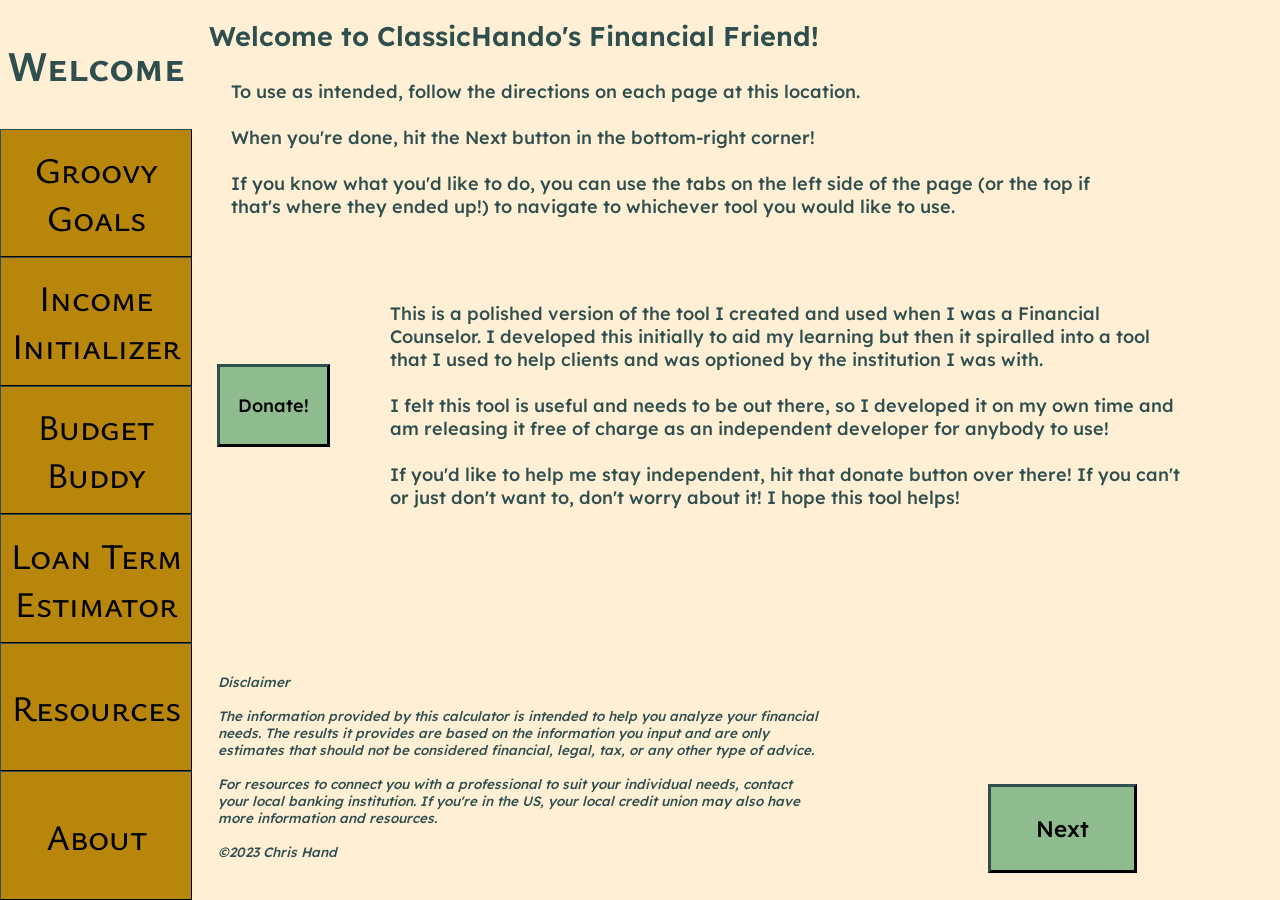
<file: index.html>
<!DOCTYPE html>
<html lang="en-US">
    <head>
        <meta charset="utf-8" />
        <meta name="Viewport"
              content="width=device-width" />
        
        <title>ClassicHando's Financial Friend</title>

        <link rel="stylesheet"
              href="styles/PageStyle.css" />
        <link rel="stylesheet"
              href="styles/MainTabs.css" />
        <link rel="stylesheet"
              href="styles/index.css" />
    </head>

    <body>
        <div class="MainTabs">
            <div class="TabContainer">
                <div id="Group1" class="MainTabGroup">
                    <div class="ButtonContainer">
                        <a><button class="MainButton Selected">Welcome</button></a>
                        <a href="goals.html"><button class="MainButton">Groovy<br>Goals</button></a>
                        <a href="income.html"><button class="MainButton">Income<br>Initializer</button></a>
                        <a href="budget.html"><button class="MainButton">Budget<br>Buddy</button></a>
                    </div>
                </div>

                <div id="Group2" class="MainTabGroup">
                    <div class="ButtonContainer"> 
                        <a href="loan.html"><button class="MainButton">Loan Term<br>Estimator</button></a>
                        <a href="resources.html"><button class="MainButton">Resources</button></a>
                        <a href="about.html"><button class="MainButton">About</button></a>
                    </div>
                </div>
            </div>
        </div>

        <div id="welcomeGroup" class="MainContent">
            <div id="welcomeHeader" class="header">
                <h1>Welcome to ClassicHando's Financial Friend!</h1>
            </div>

            <div id="welcomeInstructions" class="instruction">
                <p>
                    To use as intended, follow the directions on each page at this location. <br><br>
                    When you're done, hit the Next button in the bottom-right corner! <br><br>
                    If you know what you'd like to do, you can use the tabs on the left side of the page (or the top if that's where they ended up!) to navigate to whichever tool you would like to use.
                </p>
            </div>

            <div id="welcomeContent" class="content">
                <div id="welcomeDonate">
                    <a href="https://www.ko-fi.com/ClassicHando" target="_blank"><button class="donate">Donate!</button></a>
                </div>
                <div id="welcomeMain">
                    <p>
                        This is a polished version of the tool I created and used when I was a Financial Counselor. I developed this initially to aid my learning
                        but then it spiralled into a tool that I used to help clients and was optioned by the institution I was with.

                        <br><br>

                        I felt this tool is useful and needs to be out there, so I developed it on my own time and am 
                        releasing it free of charge as an independent developer for anybody to use!
                        
                        <br><br>

                        If you'd like to help me stay independent, hit that donate button over there! 
                        If you can't or just don't want to, don't worry about it! I hope this tool helps!
                    </p>
                </div>
            </div>

            <div id="welcomeFooter">
                <div id="welcomeDisclaimer">
                    <p class="disclaimer">
                        Disclaimer<br><br>

                        The information provided by this calculator is intended to help you analyze your financial needs. The results it provides are based on
                        the information you input and are only estimates that should not be considered financial, legal, tax, or any other type of advice.<br><br>

                        For resources to connect you with a professional to suit your individual needs, contact your local banking institution. If you're in the US, 
                        your local credit union may also have more information and resources. <br><br>

                        ©2023 Chris Hand
                    </p>
                </div>
                <div id="welcomeNext">
                    <a href="goals.html"><button class="next">Next</button></a>
                </div>
            </div>
        </div>
    </body>
</html>
</file>
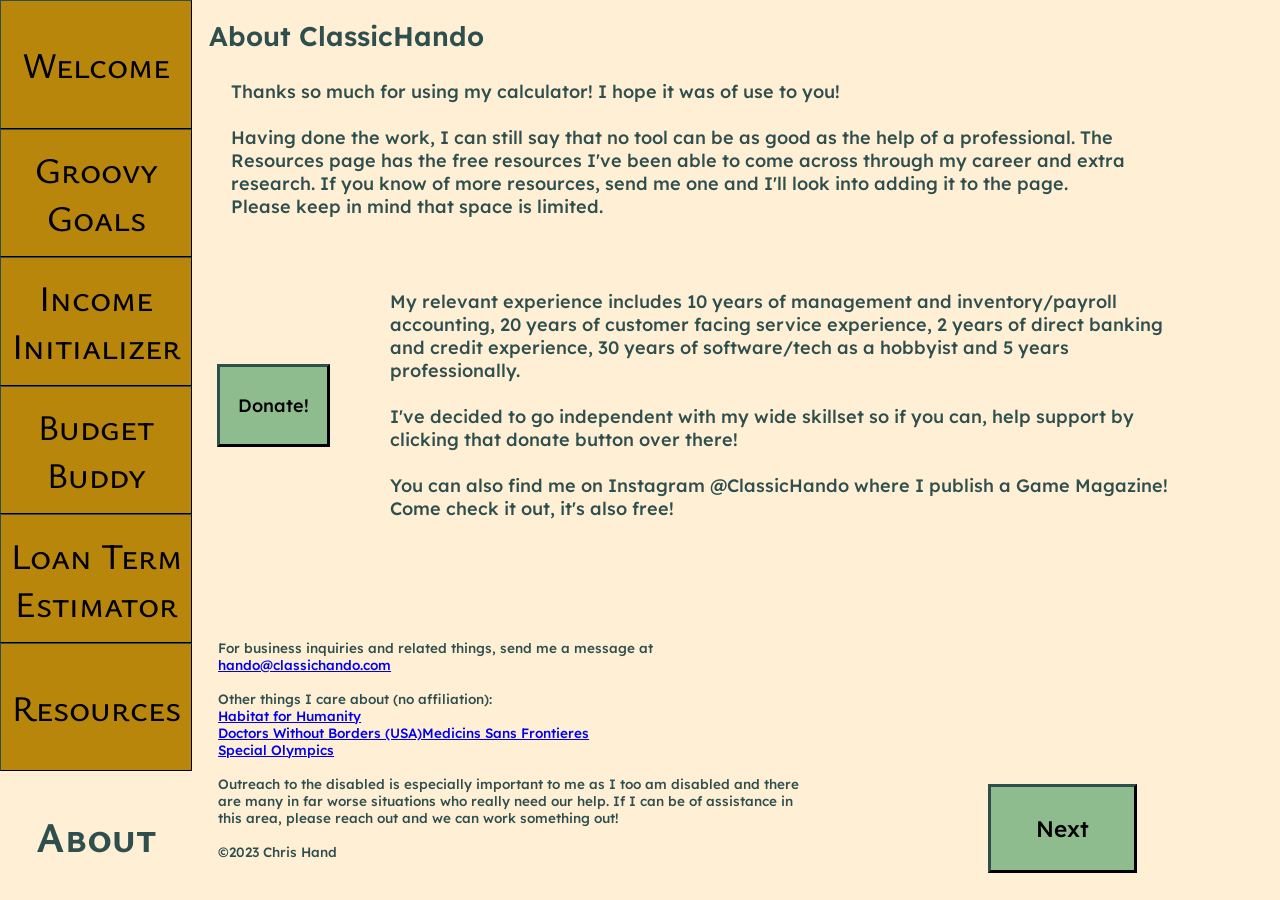
<file: about.html>
<!DOCTYPE html>
<html lang="en-US">
    <head>
        <meta charset="utf-8" />
        <meta name="Viewport"
              content="width=device-width" />
        
        <title>ClassicHando's Financial Friend</title>

        <link rel="stylesheet"
              href="styles/PageStyle.css" />
        <link rel="stylesheet"
              href="styles/MainTabsReverse.css" />
        <link rel="stylesheet"
              href="styles/index.css" />
    </head>

    <body>
        <div class="MainTabs">
            <div class="TabContainer">
                <div id="Group1" class="MainTabGroup">
                    <div class="ButtonContainer">
                        <a href="index.html"><button class="MainButton">Welcome</button></a>
                        <a href="goals.html"><button class="MainButton">Groovy<br>Goals</button></a>
                        <a href="income.html"><button class="MainButton">Income<br>Initializer</button></a>
                        <a href="budget.html"><button class="MainButton">Budget<br>Buddy</button></a>
                    </div>
                </div>

                <div id="Group2" class="MainTabGroup">
                    <div class="ButtonContainer">
                        <a href="loan.html"><button class="MainButton">Loan Term<br>Estimator</button></a>
                        <a href="resources.html"><button class="MainButton">Resources</button></a>
                        <a><button class="MainButton Selected">About</button></a>
                    </div>
                </div>
            </div>
        </div>

        <div id="welcomeGroup" class="MainContent">
            <div id="welcomeHeader" class="header">
                <h1>About ClassicHando</h1>
            </div>

            <div id="welcomeInstructions" class="instruction">
                <p>
                    Thanks so much for using my calculator! I hope it was of use to you!<br><br>
                    Having done the work, I can still say that no tool can be as good as 
                    the help of a professional. The Resources page has the free resources I've
                    been able to come across through my career and extra research. If you know of
                    more resources, send me one and I'll look into adding it to the page. Please
                    keep in mind that space is limited.
                </p>
            </div>

            <div id="welcomeContent" class="content">
                <div id="welcomeDonate">
                    <a href="https://www.ko-fi.com/ClassicHando" target="_blank"><button class="donate">Donate!</button></a>
                </div>
                <div id="welcomeMain">
                    <p>
                        My relevant experience includes 10 years of management and inventory/payroll accounting, 
                        20 years of customer facing service experience, 2 years of direct banking and credit experience, 30 years
                        of software/tech as a hobbyist and 5 years professionally.
                        
                        <br><br>

                        I've decided to go independent with my wide skillset so if you can, help support
                        by clicking that donate button over there!

                        <br><br>

                        You can also find me on Instagram @ClassicHando where I publish a Game Magazine! Come check it out, it's also free!

                        
                    </p>
                </div>
            </div>

            <div id="welcomeFooter">
                <div id="welcomeDisclaimer">
                    <p class="small">                 
                        <br>For business inquiries and related things, send me a message at <a href="mailto:hando@classichando.com">hando@classichando.com</a><br><br>
                        Other things I care about (no affiliation):
                        
                            <br><a href="https://www.habitat.org/" target="_blank">Habitat for Humanity</a>
                            <br><a href="https://www.doctorswithoutborders.org/" target="_blank">Doctors Without Borders (USA)</a><a href="https://www.msf.org/">Medicins Sans Frontieres</a>
                            <br><a href="https://www.specialolympics.org/" target="_blank">Special Olympics</a>

                        <br><br>Outreach to the disabled is especially important to me as I too am disabled and 
                        there are many in far worse situations who really need our help. If I can be of assistance
                        in this area, please reach out and we can work something out!<br><br>

                        ©2023 Chris Hand
                    </p>
                </div>
                <div id="welcomeNext">
                    <a href="index.html"><button class="next">Next</button></a>
                </div>
            </div>
        </div>
    </body>
</html>
</file>
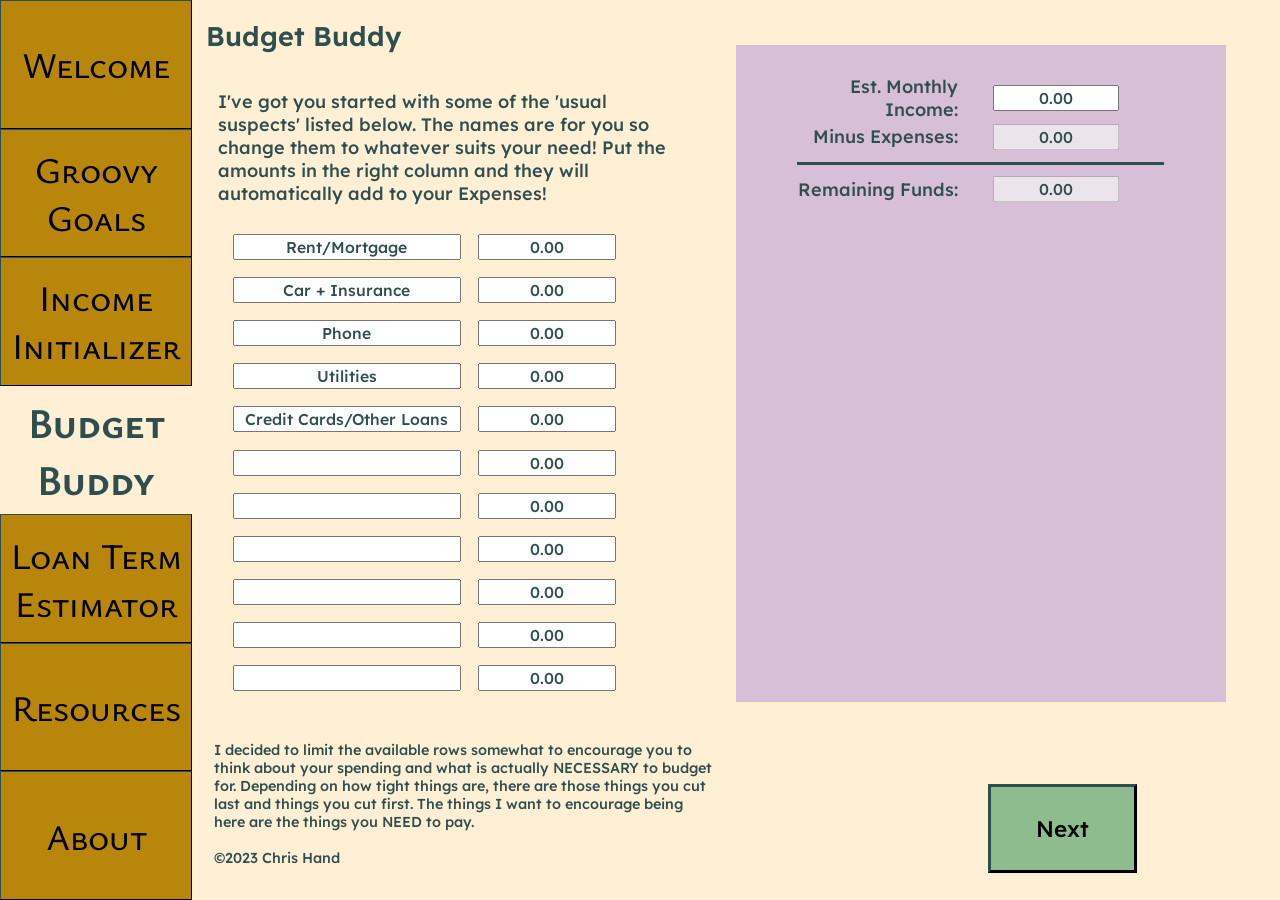
<file: budget.html>
<!DOCTYPE html>
<html lang="en-US">
    <head>
        <meta charset="utf-8" />
        <meta name="Viewport"
              content="width=device-width" />
        
        <title>ClassicHando's Financial Friend</title>

        <link rel="stylesheet"
              href="styles/PageStyle.css" />
        <link rel="stylesheet"
              href="styles/MainTabs.css" />
        <link rel="stylesheet"
              href="styles/budget.css" />

              <script src="scripts/budget.js"></script>
    </head>

    <body onLoad="calculate()">
        <div class="MainTabs">
            <div class="TabContainer">
                <div id="Group1" class="MainTabGroup">
                    <div class="ButtonContainer">
                        <a href="index.html"><button class="MainButton">Welcome</button></a>
                        <a href="goals.html"><button class="MainButton">Groovy<br>Goals</button></a>
                        <a href="income.html"><button class="MainButton">Income<br>Initializer</button></a>
                        <a><button class="MainButton Selected">Budget<br>Buddy</button></a>
                    </div>
                </div>

                <div id="Group2" class="MainTabGroup">
                    <div class="ButtonContainer">
                        <a href="loan.html"><button class="MainButton">Loan Term<br>Estimator</button></a>
                        <a href="resources.html"><button class="MainButton">Resources</button></a>
                        <a href="about.html"><button class="MainButton">About</button></a>
                    </div>
                </div>
            </div>
        </div>

        <div id="budgetGroup" class="MainContent">
            <div id="budgetInputs">
                <div id="budgetHeader" class="header">
                    <h1>Budget Buddy</h1>
                </div>
                <div id="budgetInstructions" class="instruction">
                    <p>
                        I've got you started with some of the 'usual suspects' listed below. The names are for you
                         so change them to whatever suits your need! Put the amounts in the right column and they 
                         will automatically add to your Expenses!
                    </p>
                </div>

                <div class="inputRow">
                    <div class="inputLabel">
                        <input class="name" onClick="this.setSelectionRange(0, this.value.length)" 
                                type="text" maxlength="30" value="Rent/Mortgage"/>
                    </div>
                    <div class="inputAmount">
                        <input class="amount" 
                                onClick="this.setSelectionRange(0, this.value.length)" 
                                onChange="calculate()"
                                type="text" 
                                maxlength="15" />
                    </div>
                </div>

                <div class="inputRow">
                    <div class="inputLabel">
                        <input class="name" onClick="this.setSelectionRange(0, this.value.length)" 
                                type="text" maxlength="30" value="Car + Insurance"/>
                    </div>
                    <div class="inputAmount">
                        <input class="amount" 
                        onClick="this.setSelectionRange(0, this.value.length)" 
                        onChange="calculate()"
                        type="text" 
                        maxlength="15" />
                    </div>
                </div>

                <div class="inputRow">
                    <div class="inputLabel">
                        <input class="name" onClick="this.setSelectionRange(0, this.value.length)" 
                                type="text" maxlength="30" value="Phone"/>
                    </div>
                    <div class="inputAmount">
                        <input class="amount" 
                        onClick="this.setSelectionRange(0, this.value.length)" 
                        onChange="calculate()"
                        type="text" 
                        maxlength="15" />
                    </div>
                </div>

                <div class="inputRow">
                    <div class="inputLabel">
                        <input class="name" onClick="this.setSelectionRange(0, this.value.length)" 
                                type="text" maxlength="30" value="Utilities"/>
                    </div>
                    <div class="inputAmount">
                        <input class="amount" 
                        onClick="this.setSelectionRange(0, this.value.length)" 
                        onChange="calculate()"
                        type="text" 
                        maxlength="15" />
                    </div>
                </div>

                <div class="inputRow">
                    <div class="inputLabel">
                        <input class="name" onClick="this.setSelectionRange(0, this.value.length)" 
                                type="text" maxlength="30" value="Credit Cards/Other Loans"/>
                    </div>
                    <div class="inputAmount">
                        <input class="amount" 
                        onClick="this.setSelectionRange(0, this.value.length)" 
                        onChange="calculate()"
                        type="text" 
                        maxlength="15" />
                    </div>
                </div>

                <div class="inputRow">
                    <div class="inputLabel">
                        <input class="name" onClick="this.setSelectionRange(0, this.value.length)" 
                                type="text" maxlength="30" value=""/>
                    </div>
                    <div class="inputAmount">
                        <input class="amount" 
                        onClick="this.setSelectionRange(0, this.value.length)" 
                        onChange="calculate()"
                        type="text" 
                        maxlength="15" />
                    </div>
                </div>

                <div class="inputRow">
                    <div class="inputLabel">
                        <input class="name" onClick="this.setSelectionRange(0, this.value.length)" 
                                type="text" maxlength="30" value=""/>
                    </div>
                    <div class="inputAmount">
                        <input class="amount" 
                        onClick="this.setSelectionRange(0, this.value.length)" 
                        onChange="calculate()"
                        type="text" 
                        maxlength="15" />
                    </div>
                </div>

                <div class="inputRow">
                    <div class="inputLabel">
                        <input class="name" onClick="this.setSelectionRange(0, this.value.length)" 
                                type="text" maxlength="30" value=""/>
                    </div>
                    <div class="inputAmount">
                        <input class="amount" 
                        onClick="this.setSelectionRange(0, this.value.length)" 
                        onChange="calculate()"
                        type="text" 
                        maxlength="15" />
                    </div>
                </div>

                <div class="inputRow">
                    <div class="inputLabel">
                        <input class="name" onClick="this.setSelectionRange(0, this.value.length)" 
                                type="text" maxlength="30" value=""/>
                    </div>
                    <div class="inputAmount">
                        <input class="amount" 
                        onClick="this.setSelectionRange(0, this.value.length)" 
                        onChange="calculate()"
                        type="text" 
                        maxlength="15" />
                    </div>
                </div>

                <div class="inputRow">
                    <div class="inputLabel">
                        <input class="name" onClick="this.setSelectionRange(0, this.value.length)" 
                                type="text" maxlength="30" value=""/>
                    </div>
                    <div class="inputAmount">
                        <input class="amount" 
                        onClick="this.setSelectionRange(0, this.value.length)" 
                        onChange="calculate()"
                        type="text" 
                        maxlength="15" />
                    </div>
                </div>

                <div class="inputRow">
                    <div class="inputLabel">
                        <input class="name" onClick="this.setSelectionRange(0, this.value.length)" 
                                type="text" maxlength="30" value=""/>
                    </div>
                    <div class="inputAmount">
                        <input class="amount" 
                        onClick="this.setSelectionRange(0, this.value.length)" 
                        onChange="calculate()"
                        type="text" 
                        maxlength="15" />
                    </div>
                </div>

                <div id="budgetFooter">
                    <p class="small">
                        I decided to limit the available rows somewhat to encourage you to think about
                        your spending and what is actually NECESSARY to budget for. Depending on how tight
                        things are, there are those things you cut last and things you 
                        cut first. The things I want to encourage being here are
                        the things you NEED to pay.<br><br>

                        ©2023 Chris Hand
                    </p>
                </div>
            </div>

            <div id="budgetResults">
                <div id="budgetPanelPadder"></div>
                <div id="budgetPanel">
                    <div class="padder"></div>

                    <div class="inputRow">
                        <div class="inputLabel">
                            <p>Est. Monthly Income:</p>
                        </div>
                        <div class="inputAmount">
                            <input id="income" class="result"
                            onClick="this.setSelectionRange(0, this.value.length)" 
                            onChange="calculate()"
                            type="text" 
                            maxlength="15" />
                        </div>
                    </div>

                    <div class="inputRow">
                        <div class="inputLabel">
                            <p>Minus Expenses:</p>
                        </div>
                        <div class="inputAmount">
                            <input id="expenses" class="result" 
                            onClick="this.setSelectionRange(0, this.value.length)" 
                            type="text" 
                            disabled />
                        </div>
                    </div>

                    <div class="line"></div>

                    <div class="inputRow">
                        <div class="inputLabel">
                            <p>Remaining Funds:</p>
                        </div>
                        <div class="inputAmount">
                            <input id="remainder" class="result" 
                            onClick="this.setSelectionRange(0, this.value.length)" 
                            type="text" 
                            disabled />
                        </div>
                    </div>

                    <div class="padder"></div>

                    <p class="visible">
                        Now that you've got your budget and income set up, if you have excess
                        funds, you can allocate those by percent down below however you would
                        like. If the total is greater than 100 when you hit calculate, no 
                        results will show!
                    </p>

                    <div class="padder"></div>

                    <div class="percentRow">
                        <div class="name">
                            <input type="text" class="visible"
                                    onClick="this.setSelectionRange(0, this.value.length)"
                                    value="Debt Paydown"
                                    />
                        </div>
                        <div class="percent">
                            <input type="text" class="perc visible"
                                    onClick="this.setSelectionRange(0, this.value.length)"
                                    value="30"
                                    />
                        </div>
                        <div class="result">
                            <input type="text" class="total visible"
                                    onClick="this.setSelectionRange(0, this.value.length)"
                                    disabled />
                        </div>
                    </div>

                    <div class="percentRow">
                        <div class="name">
                            <input type="text" class="visible"
                                    onClick="this.setSelectionRange(0, this.value.length)"
                                    value="Emergency"
                                    />
                        </div>
                        <div class="percent">
                            <input type="text" class="perc visible"
                                    onClick="this.setSelectionRange(0, this.value.length)"
                                    value="25"
                                    />
                        </div>
                        <div class="result">
                            <input type="text" class="total visible"
                                    onClick="this.setSelectionRange(0, this.value.length)"
                                    disabled />
                        </div>
                    </div>

                    <div class="percentRow">
                        <div class="name">
                            <input type="text" class="visible"
                                    onClick="this.setSelectionRange(0, this.value.length)"
                                    value="Savings"
                                    />
                        </div>
                        <div class="percent">
                            <input type="text" class="perc visible"
                                    onClick="this.setSelectionRange(0, this.value.length)"
                                    value="30"
                                    />
                        </div>
                        <div class="result">
                            <input type="text" class="total visible"
                                    onClick="this.setSelectionRange(0, this.value.length)"
                                    disabled />
                        </div>
                    </div>

                    <div class="percentRow">
                        <div class="name">
                            <input type="text" class="visible"
                                    onClick="this.setSelectionRange(0, this.value.length)"
                                    value="Fun"
                                    />
                        </div>
                        <div class="percent">
                            <input type="text" class="perc visible"
                                    onClick="this.setSelectionRange(0, this.value.length)"
                                    value="15"
                                    />
                        </div>
                        <div class="result">
                            <input type="text" class="total visible"
                                    onClick="this.setSelectionRange(0, this.value.length)"
                                    disabled />
                        </div>
                    </div>

                    <div class="padder"></div>

                    <div class="calcButtonDiv">
                        <button class="printButton visible"
                                onClick="calculateRemainder()">Calculate</button>
                    </div>

                </div>
                <div id="budgetNext">
                    <a href="loan.html"><button class="next">Next</button></a>
                </div>
            </div>
        </div>
    </body>
</html>
</file>
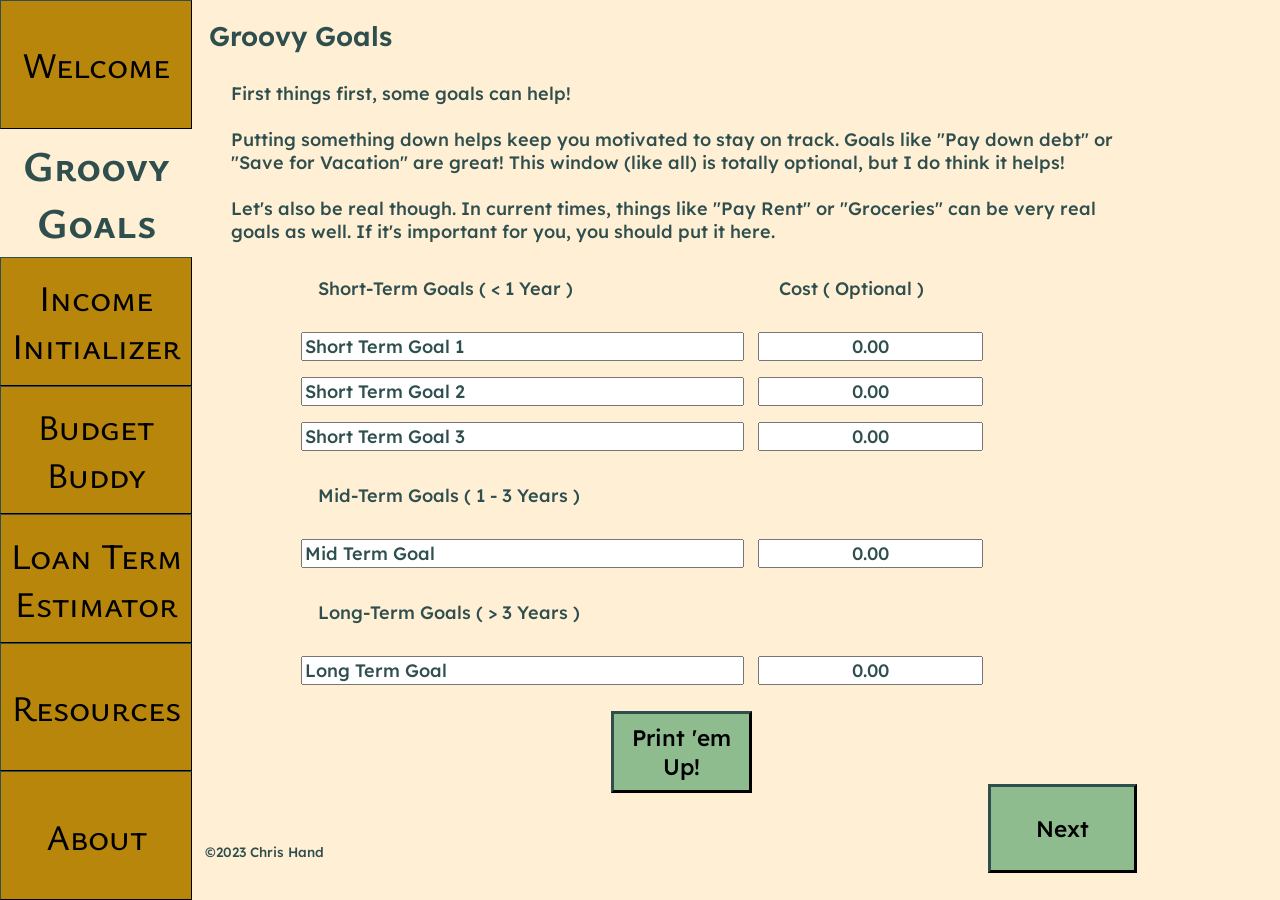
<file: goals.html>
<!DOCTYPE html>
<html lang="en-US">
    <head>
        <meta charset="utf-8" />
        <meta name="Viewport"
              content="width=device-width" />
        
        <title>ClassicHando's Financial Friend</title>

        <link rel="stylesheet"
              href="styles/PageStyle.css" />
        <link rel="stylesheet"
              href="styles/MainTabs.css" /> 
        <link rel="stylesheet"
              href="styles/goal.css" />
    </head>

    <body>
        <div class="MainTabs">
            <div class="TabContainer">
                <div id="Group1" class="MainTabGroup">
                    <div class="ButtonContainer">
                        <a href="index.html"><button class="MainButton">Welcome</button></a>
                        <a><button class="MainButton Selected">Groovy<br>Goals</button></a>
                        <a href="income.html"><button class="MainButton">Income<br>Initializer</button></a>
                        <a href="budget.html"><button class="MainButton">Budget<br>Buddy</button></a>
                    </div>
                </div>

                <div id="Group2" class="MainTabGroup">
                    <div class="ButtonContainer">
                        <a href="loan.html"><button class="MainButton">Loan Term<br>Estimator</button></a>
                        <a href="resources.html"><button class="MainButton">Resources</button></a>
                        <a href="about.html"><button class="MainButton">About</button></a>
                    </div>
                </div>
            </div>
        </div>

        <div id="goalGroup" class="MainContent print">
            <div id="goalHeader" class="header">
                <h1>Groovy Goals</h1>
            </div>

            <div id="goalInstructions" class="instruction">
                <p>
                    First things first, some goals can help!<br><br>

                    Putting something down helps keep you motivated to stay on track. Goals like "Pay down 
                    debt" or "Save for Vacation" are great! This window (like all) is totally optional, but I do think it helps!<br><br>

                    Let's also be real though. In current times, things like "Pay Rent" or "Groceries" can be very real goals as well. If it's important for you, you should put it here. 
                </p>
            </div>

            <div class="goalLabels">
                <div class="termLabel">
                    <p>Short-Term Goals ( < 1 Year )</p>
                </div>
                <div class="costLabel">
                    <p>Cost ( Optional )</p>
                </div>
            </div>

            <div class="goalTexts">
                <div class="goalNameText">
                    <div class="goalInputName">
                        <input onClick="this.setSelectionRange(0, this.value.length)" type="text" value="Short Term Goal 1" maxlength="35" />
                    </div>                    
                </div>
                <div class="goalCostText">
                    <div class="goalInputCost">
                        <input onClick="this.setSelectionRange(0, this.value.length)" type="text" value="0.00" maxlength="12" style="text-align: center;" />
                    </div>
                </div>
            </div>

            <div class="goalTexts">
                <div class="goalNameText">
                    <div class="goalInputName">
                        <input onClick="this.setSelectionRange(0, this.value.length)" type="text" value="Short Term Goal 2" maxlength="35" />
                    </div>                    
                </div>
                <div class="goalCostText">
                    <div class="goalInputCost">
                        <input onClick="this.setSelectionRange(0, this.value.length)" type="text" value="0.00" maxlength="12" style="text-align: center;" />
                    </div>
                </div>
            </div>

            <div class="goalTexts">
                <div class="goalNameText">
                    <div class="goalInputName">
                        <input onClick="this.setSelectionRange(0, this.value.length)" type="text" value="Short Term Goal 3" maxlength="35" />
                    </div>                    
                </div>
                <div class="goalCostText">
                    <div class="goalInputCost">
                        <input onClick="this.setSelectionRange(0, this.value.length)" type="text" value="0.00" maxlength="12" style="text-align: center;" />
                    </div>
                </div>
            </div>

            <div class="goalLabels">
                <div class="termLabel">
                    <p>Mid-Term Goals ( 1 - 3 Years )</p>
                </div>
            </div>

            <div class="goalTexts">
                <div class="goalNameText">
                    <div class="goalInputName">
                        <input onClick="this.setSelectionRange(0, this.value.length)" type="text" value="Mid Term Goal" maxlength="35" />
                    </div>                    
                </div>
                <div class="goalCostText">
                    <div class="goalInputCost">
                        <input onClick="this.setSelectionRange(0, this.value.length)" type="text" value="0.00" maxlength="12" style="text-align: center;" />
                    </div>
                </div>
            </div>

            <div class="goalLabels">
                <div class="termLabel">
                    <p>Long-Term Goals ( > 3 Years )</p>
                </div>
            </div>

            <div class="goalTexts">
                <div class="goalNameText">
                    <div class="goalInputName">
                        <input onClick="this.setSelectionRange(0, this.value.length)" type="text" value="Long Term Goal" maxlength="35" />
                    </div>                    
                </div>
                <div class="goalCostText">
                    <div class="goalInputCost">
                        <input onClick="this.setSelectionRange(0, this.value.length)" type="text" value="0.00" maxlength="12" style="text-align: center;" />
                    </div>
                </div>
            </div>

            <div class="goalFooter">
                <div class="goalDisclaimer">
                    <p class="small">
                        ©2023 Chris Hand
                    </p>
                </div>
                <div class="goalPrint">
                    <button onClick="window.print();" class="printButton">Print 'em<br>Up!</button>
                </div>
                <div class="goalNext">
                    <a href="income.html"><button class="next">Next</button></a>
                </div>
            </div>
        </div>
    </body>
</html>
</file>
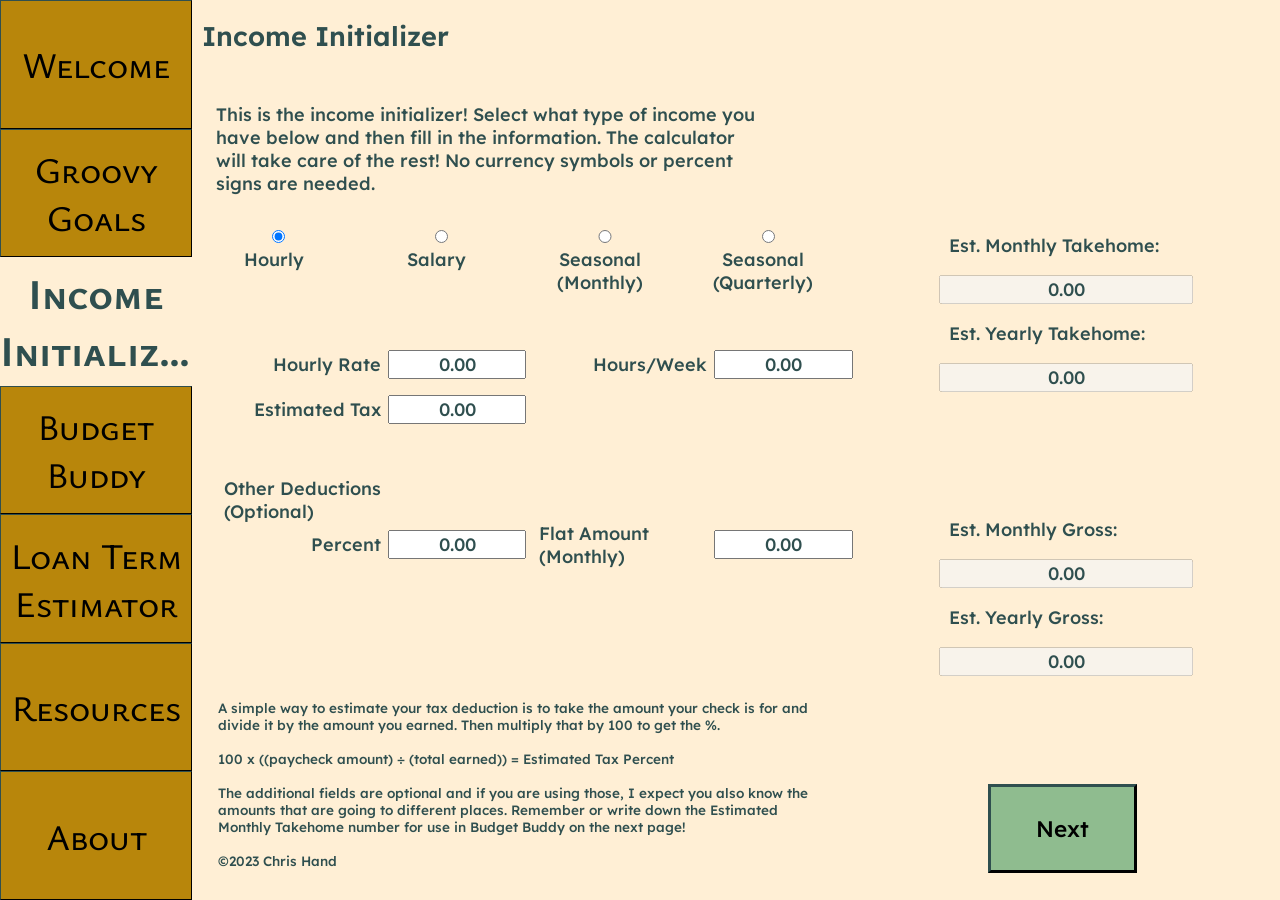
<file: income.html>
<!DOCTYPE html>
<html lang="en-US">
    <head>
        <meta charset="utf-8" />
        <meta name="Viewport"
              content="width=device-width" />
        
        <title>ClassicHando's Financial Friend</title>

        <link rel="stylesheet"
              href="styles/PageStyle.css" />
        <link rel="stylesheet"
              href="styles/MainTabs.css" />
        <link rel="stylesheet"
              href="styles/income.css" />

              <script src="scripts/income.js"></script>
    </head>

    <body onLoad="initializer()">
        <div class="MainTabs">
            <div class="TabContainer">
                <div id="Group1" class="MainTabGroup">
                    <div class="ButtonContainer">
                        <a href="index.html"><button class="MainButton">Welcome</button></a>
                        <a href="goals.html"><button class="MainButton">Groovy<br>Goals</button></a>
                        <a><button class="MainButton Selected">Income<br>Initializer</button></a>
                        <a href="budget.html"><button class="MainButton">Budget<br>Buddy</button></a>
                    </div>
                </div>

                <div id="Group2" class="MainTabGroup">
                    <div class="ButtonContainer">
                        <a href="loan.html"><button class="MainButton">Loan Term<br>Estimator</button></a>
                        <a href="resources.html"><button class="MainButton">Resources</button></a>
                        <a href="about.html"><button class="MainButton">About</button></a>
                    </div>
                </div>
            </div>
        </div>

        <div id="incomeGroup" class="MainContent">
            <div id="incomeMain">
                <div id="incomeHeader" class="header">
                    <h1>Income Initializer</h1>
                </div>

                <div id="incomeInstructions" class="instruction">
                    <p>
                        This is the income initializer! Select what type of income you have below and then
                        fill in the information. The calculator will take care of the rest! No currency 
                        symbols or percent signs are needed.
                    </p>
                </div>        

                
                <div id="incomeRadios">
                    <div><label><input type="radio" onChange="checkBoxChanged()" id="hourlyRadio" name="incomeRadioButtons" checked>Hourly</label></div>
                    <div><label><input type="radio" onChange="checkBoxChanged()" id="salaryRadio" name="incomeRadioButtons">Salary</label></div>
                    <div><label><input type="radio" onChange="checkBoxChanged()" id="monthlyRadio" name="incomeRadioButtons">Seasonal (Monthly)</label></div>
                    <div><label><input type="radio" onChange="checkBoxChanged()" id="quarterlyRadio" name="incomeRadioButtons">Seasonal (Quarterly)</label></div>
                </div>

                <div class="horizontalPad"></div>

                <div class="incomeInputRow">
                        
                    <div class="incomeText">
                        <p id="january" class="hourly salary quarterly all">January</p>
                    </div>
                    <div class="incomeInput">
                        <input id="januaryInput" onClick="this.setSelectionRange(0, this.value.length)" onChange="updater()" class="hourly salary quarterly all" type="text" maxlength="15">
                    </div>

                    <div class="incomeText">
                        <p id="july" class="hourly quarterly all">July</p>
                    </div>
                    <div class="incomeInput">
                        <input id="julyInput" onClick="this.setSelectionRange(0, this.value.length)" onChange="updater()" class="hourly quarterly all julyInput" type="text" maxlength="15">                        
                    </div>
                </div>

                <div class="incomeInputRow">
                        
                    <div class="incomeText">
                        <p id="february" class="hourly salary quarterly all">February</p>
                    </div>
                    <div class="incomeInput">
                        <input id="februaryInput" onClick="this.setSelectionRange(0, this.value.length)" onChange="updater()" class="hourly salary quarterly all" type="text" maxlength="15">
                    </div>

                    <div class="incomeText">
                        <p id="august" class="quarterly all">August</p>
                    </div>
                    <div class="incomeInput">
                        <input id="augustInput" onClick="this.setSelectionRange(0, this.value.length)" onChange="updater()" class="quarterly all" type="text" maxlength="15">                        
                    </div>
                </div>

                <div class="incomeInputRow">
                        
                    <div class="incomeText">
                        <p id="march" class="all">March</p>
                    </div>
                    <div class="incomeInput">
                        <input id="marchInput" onClick="this.setSelectionRange(0, this.value.length)" onChange="updater()" class="all" type="text" maxlength="15">
                    </div>

                    <div class="incomeText">
                        <p id="september" class="all">September</p>
                    </div>
                    <div class="incomeInput">
                        <input id="septemberInput" onClick="this.setSelectionRange(0, this.value.length)" onChange="updater()" class="all" type="text" maxlength="15">                        
                    </div>
                </div>

                <div class="incomeInputRow">
                        
                    <div class="incomeText">
                        <p id="april" class="hourly salary all">April</p>
                    </div>
                    <div class="incomeInput">
                        <input id="aprilInput" onClick="this.setSelectionRange(0, this.value.length)" onChange="updater()" class="all" type="text" maxlength="15">
                    </div>

                    <div class="incomeText">
                        <p id="october" class="all">October</p>
                    </div>
                    <div class="incomeInput">
                        <input id="octoberInput" onClick="this.setSelectionRange(0, this.value.length)" onChange="updater()" class="all" type="text" maxlength="15">                        
                    </div>
                </div>

                <div class="incomeInputRow">
                        
                    <div class="incomeText">
                        <p id="may" class="hourly salary all">May</p>
                    </div>
                    <div class="incomeInput">
                        <input id="mayInput" onClick="this.setSelectionRange(0, this.value.length)" onChange="updater()" class="hourly salary all" type="text" maxlength="15">
                    </div>

                    <div class="incomeText">
                        <p id="november" class="salary hourly all">November</p>
                    </div>
                    <div class="incomeInput">
                        <input id="novemberInput" onClick="this.setSelectionRange(0, this.value.length)" onChange="updater()" class="hourly salary all" type="text" maxlength="15">                        
                    </div>
                </div>

                <div class="incomeInputRow">
                        
                    <div class="incomeText">
                        <p id="june" class="all">June</p>
                    </div>
                    <div class="incomeInput">
                        <input id="juneInput" onClick="this.setSelectionRange(0, this.value.length)" onChange="updater()" class="all" type="text" maxlength="15">
                    </div>

                    <div class="incomeText">
                        <p id="december" class="all">December</p>
                    </div>
                    <div class="incomeInput">
                        <input id="decemberInput" onClick="this.setSelectionRange(0, this.value.length)" onChange="updater()" class="all" type="text" maxlength="15">                        
                    </div>
                </div>

                <div id="incomeFooter">
                    <p class="small"> 
                        A simple way to estimate your tax deduction is to take the amount your check is 
                        for and divide it by the amount you earned. Then multiply that by 100 to get the %.<br><br>
                        100 x ((paycheck amount) ÷ (total earned)) = Estimated Tax Percent<br><br>
                        The additional fields are optional and if you are using those, I expect you also 
                        know the amounts that are going to different places. Remember or write down the 
                        Estimated Monthly Takehome number for use in Budget Buddy on the next page!<br><br>
                        ©2023 Chris Hand
                    </p>
                </div>
            </div>


            <div id="incomeResults">
                <div id="incomeTexts">
                    <div class="padderLarge"></div>

                    <div class="incomeResults">
                        <p class="resultLabel">Est. Monthly Takehome:</p>
                        <input id="monthlyTake" class="resultText" disabled />
                    </div>
                    <div class="incomeResults">
                        <p class="resultLabel">Est. Yearly Takehome:</p>
                        <input id="yearlyTake" class="resultText" disabled />
                    </div>

                    <div class="padderSmall"></div>

                    <div class="incomeResults">
                        <p class="resultLabel gross">Est. Monthly Gross:</p>
                        <input id="monthlyGross" class="resultText gross" disabled />
                    </div>
                    <div class="incomeResults">
                        <p class="resultLabel gross">Est. Yearly Gross:</p>
                        <input id="yearlyGross" class="resultText gross" disabled />
                    </div>
                </div>
                <div id="incomeNext">
                    <a href="budget.html"><button class="next">Next</button></a>
                </div>
            </div>
        </div>
    </body>
</html>
</file>
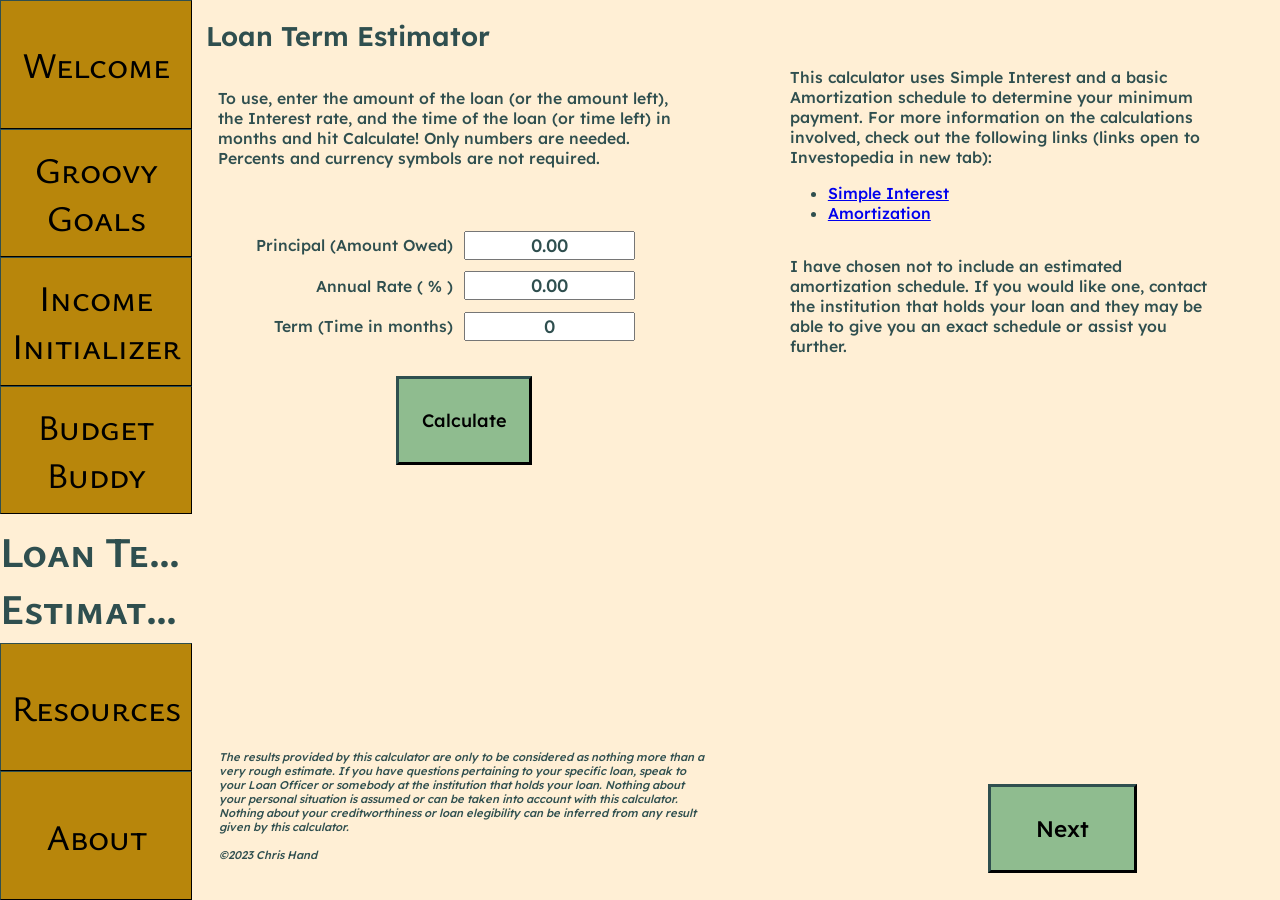
<file: loan.html>
<!DOCTYPE html>
<html lang="en-US">
    <head>
        <meta charset="utf-8" />
        <meta name="Viewport"
              content="width=device-width" />
        
        <title>ClassicHando's Financial Friend</title>

        <link rel="stylesheet"
              href="styles/PageStyle.css" />
        <link rel="stylesheet"
              href="styles/MainTabsReverse.css" />
        <link rel="stylesheet"
              href="styles/loan.css" />

        <script src="scripts/loan.js"></script>
    </head>

    <body onLoad="inputZero()">
        <div class="MainTabs">
            <div class="TabContainer">
                <div id="Group1" class="MainTabGroup">
                    <div class="ButtonContainer">
                        <a href="index.html"><button class="MainButton">Welcome</button></a>
                        <a href="goals.html"><button class="MainButton">Groovy<br>Goals</button></a>
                        <a href="income.html"><button class="MainButton">Income<br>Initializer</button></a>
                        <a href="budget.html"><button class="MainButton">Budget<br>Buddy</button></a>
                    </div>
                </div>

                <div id="Group2" class="MainTabGroup">
                    <div class="ButtonContainer">
                        <a><button class="MainButton Selected">Loan Term<br>Estimator</button></a>
                        <a href="resources.html"><button class="MainButton">Resources</button></a>
                        <a href="about.html"><button class="MainButton">About</button></a>
                    </div>
                </div>
            </div>
        </div>

        <div id="loanGroup" class="MainContent">
            <div id="loanInputs">      
                <div id="loanHeader" class="header">
                    <h1>Loan Term Estimator</h1>
                </div>

                <div id="loanInstructions" class="instruction">
                    <p>To use, enter the amount of the loan (or the amount left), the Interest
                        rate, and the time of the loan (or time left) in months and hit Calculate!
                        Only numbers are needed. Percents and currency symbols are not required.
                    </p>
                </div>

                <div id="loanFields">
                    <div class="inputRow">
                        <div class="inputText">
                            <p>Principal (Amount Owed)</p>
                        </div>
                        <div class="inputInput">
                            <input id="inputPrincipal"
                                    onClick="this.setSelectionRange(0, this.value.length)" 
                                    onChange="inputZero();"
                                    type="text" value="0.00" maxlength="15" />                                    
                        </div>
                    </div>

                    <div class="inputRow">
                        <div class="inputText">
                            <p>Annual Rate ( % )</p>
                        </div>
                        <div class="inputInput">
                            <input id="inputRate"
                                    onClick="this.setSelectionRange(0, this.value.length)" 
                                    onChange="inputZero();"
                                    type="text" value="0.00" maxlength="15" />                                    
                        </div>
                    </div>

                    <div class="inputRow">
                        <div class="inputText">
                            <p>Term (Time in months)</p>
                        </div>
                        <div class="inputInput">
                            <input id="inputTerm"
                                    onClick="this.setSelectionRange(0, this.value.length)" 
                                    onChange="inputZero();"
                                    type="text" value="0" maxlength="15" />                                    
                        </div>
                    </div>

                    <div id="calcButton">
                        <button id="mainCalculate" onclick="testClick();">Calculate</button>
                    </div>
                </div>

                <div id="loanMin" class="loanAmortResults">
                    <div class="loanAmort">
                        <div class="amortLabel">
                            <p class="vision">
                                Minimum Payment: 
                            </p>
                        </div>
                        <div class="amortAmount">
                            <div class="borderBoxy">
                                <input id="minPay" class="vision" type="text" disabled>
                            </div>
                        </div>
                    </div>

                    <div class="loanAmort">
                        <div class="amortLabel">
                            <p class="vision">
                                Interest Paid: 
                            </p>
                        </div>
                        <div class="amortAmount">
                            <div class="borderBoxy">
                                <input id="minInt" class="vision" type="text" disabled>
                            </div>
                        </div>
                    </div>

                    <div class="loanAmort">
                        <div class="amortLabel">
                            <p class="vision">
                                Time to Pay: 
                            </p>
                        </div>
                        <div class="amortAmount">
                            <div class="borderBoxy">
                                <input id="minTerm" class="vision" type="text" disabled>
                            </div>
                        </div>
                    </div>
                </div>

                <div id="loanDisclaimer" class="footer">
                    <p class="disclaimer">The results provided by this calculator are only 
                        to be considered as nothing more than a very rough estimate. If you have questions
                        pertaining to your specific loan, speak to your Loan Officer or somebody at the
                        institution that holds your loan. Nothing about your personal situation is assumed
                        or can be taken into account with this calculator. Nothing about your creditworthiness
                        or loan elegibility can be inferred from any result given by this calculator.<br><br>

                        ©2023 Chris Hand
                    </p>
                </div>
            </div>

            <div id="loanResults">
                <div id="loanGrid">
                    <p>
                        This calculator uses Simple Interest and a basic Amortization schedule to
                        determine your minimum payment. For more information on the calculations 
                        involved, check out the following links (links open to Investopedia in new tab):<br></p>
                        <ul>
                            <li><a href="https://www.investopedia.com/terms/s/simple_interest.asp" target="_blank()">Simple Interest</a></li>
                            <li><a href="https://www.investopedia.com/terms/a/amortization.asp" target="_blank()">Amortization</a></li>
                        </ul>
                        <br>
                        <p>
                        I have chosen not to include an estimated amortization schedule. If you would like
                        one, contact the institution that holds your loan and they may be able to give you an
                        exact schedule or assist you further.
                    </p>
                </div>
                
                <div id="loanPayment">
                    <div id="payLabel">
                        <p class="vision">New Payment:</p>
                    </div>
                    <div id="payInput">
                        <input id='newPayment' class="vision" onClick="this.setSelectionRange(0, this.value.length)"
                               type="text" value="" maxLength="15" />
                    </div>
                    <div id="amortButton">
                        <button class="vision" onClick="calcNewPayment();">Calculate</button>
                    </div>
                    
                </div>

                <div id="loanGridPayment" class="loanAmortResults">

                    <div class="loanAmort">
                        <div class="amortLabel">
                            <p id="calcPayLabel" class="vision">
                                Calculated Payment: 
                            </p>
                        </div>
                        <div class="amortAmount">
                            <div class="borderBoxy">
                                <input id="calcPay" class="vision" type="text" disabled>
                            </div>
                        </div>
                    </div>

                    <div class="loanAmort">
                        <div class="amortLabel">
                            <p id="calcIntLabel" class="vision">
                                Interest Paid: 
                            </p>
                        </div>
                        <div class="amortAmount">
                            <div class="borderBoxy">
                                <input id="calcInt" class="vision" type="text" disabled>
                            </div>
                        </div>
                    </div>

                    <div class="loanAmort">
                        <div class="amortLabel">
                            <p id="calcTermLabel" class="vision">
                                Time to Pay:
                            </p>
                        </div>
                        <div class="amortAmount">
                            <div class="borderBoxy">
                                <input id="calcTerm" class="vision" type="text" disabled>
                            </div>
                        </div>
                    </div>
                    

                </div>

                <div id="loanNext">
                    <a href="resources.html"><button class="next">Next</button></a>
                </div>
            </div>

        </div>
    </body>
</html>
</file>
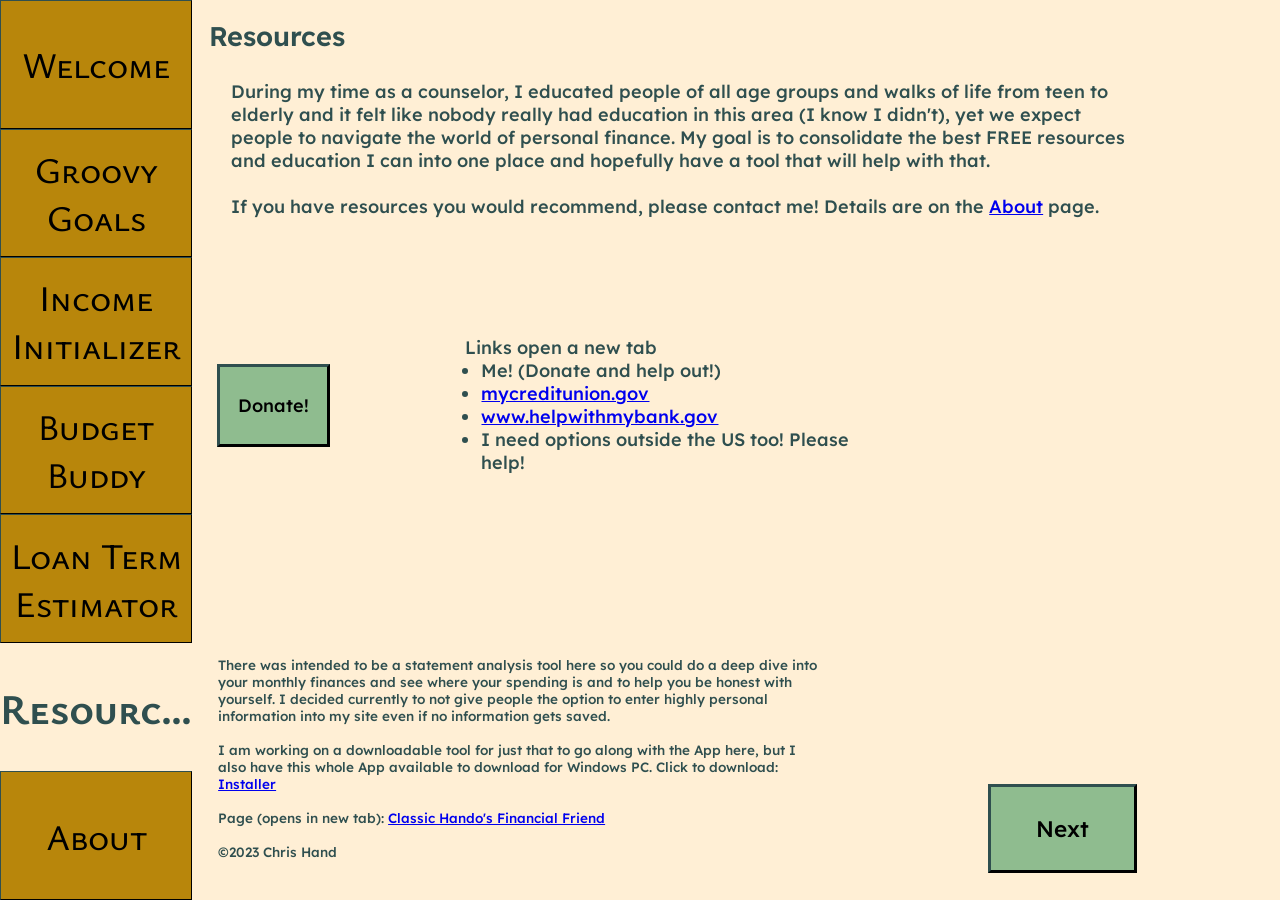
<file: resources.html>
<!DOCTYPE html>
<html lang="en-US">
    <head>
        <meta charset="utf-8" />
        <meta name="Viewport"
              content="width=device-width" />
        
        <title>ClassicHando's Financial Friend</title>

        <link rel="stylesheet"
              href="styles/PageStyle.css" />
        <link rel="stylesheet"
              href="styles/MainTabsReverse.css" />
        <link rel="stylesheet"
              href="styles/index.css" />
    </head>

    <body>
        <div class="MainTabs">
            <div class="TabContainer">
                <div id="Group1" class="MainTabGroup">
                    <div class="ButtonContainer">
                        <a href="index.html"><button class="MainButton">Welcome</button></a>
                        <a href="goals.html"><button class="MainButton">Groovy<br>Goals</button></a>
                        <a href="income.html"><button class="MainButton">Income<br>Initializer</button></a>
                        <a href="budget.html"><button class="MainButton">Budget<br>Buddy</button></a>
                    </div>
                </div>

                <div id="Group2" class="MainTabGroup">
                    <div class="ButtonContainer">
                        <a href="loan.html"><button class="MainButton">Loan Term<br>Estimator</button></a>
                        <a><button class="MainButton Selected">Resources</button></a>
                        <a href="about.html"><button class="MainButton">About</button></a>
                    </div>
                </div>
            </div>
        </div>

        <div id="welcomeGroup" class="MainContent">
            <div id="welcomeHeader" class="header">
                <h1>Resources</h1>
            </div>

            <div id="welcomeInstructions" class="instruction">
                <p>
                    During my time as a counselor, I educated people of all age groups and walks of life from teen to elderly
                    and it felt like nobody really had education in this area (I know I didn't), yet we expect people to 
                    navigate the world of personal finance. My goal is to consolidate the best FREE resources
                    and education I can into one place and hopefully have a tool that will help with that. <br><br>

                    If you have resources you would recommend, please contact me! Details are on the <a href="about.html">About</a> page.
                </p>
            </div>

            <div id="welcomeContent" class="content">
                <div id="welcomeDonate">
                    <a href="https://www.ko-fi.com/ClassicHando" target="_blank"><button class="donate">Donate!</button></a>
                </div>
                <div id="welcomeMain">
                    <p>
                        <ul> Links open a new tab
                            <li>Me! (Donate and help out!)</li>
                            <li><a href="https://mycreditunion.gov" target="_blank">mycreditunion.gov</a></li>
                            <li><a href="https://www.helpwithmybank.gov/" target="_blank">www.helpwithmybank.gov</a></li>
                            <li>I need options outside the US too! Please help!</li>
                        </ul>
                    </p>
                </div>
            </div>

            <div id="welcomeFooter">
                <div id="welcomeDisclaimer">
                    <p class="small">
                        There was intended to be a statement analysis tool here so you could do a deep
                        dive into your monthly finances and see where your spending is and to help you 
                        be honest with yourself. I decided currently to not give people the option to 
                        enter highly personal information into my site even if no information gets saved.<br><br>

                        I am working on a downloadable tool for just that to go along with the App here, 
                        but I also have this whole App available to download for Windows PC. 
                        Click to download: <a href="https://github.com/ClassicHando/FinancialFriend/releases/download/v1.0/HandoSoft.Financial.Friend.Setup.msi">Installer</a><br><br>

                        Page (opens in new tab): <a href="https://github.com/ClassicHando/FinancialFriend/releases/tag/v1.0" target="_blank">Classic Hando's Financial Friend</a><br><br>

                        ©2023 Chris Hand
                    </p>
                </div>
                <div id="welcomeNext">
                    <a href="about.html"><button class="next">Next</button></a>
                </div>
            </div>
        </div>
    </body>
</html>
</file>
<file: styles/PageStyle.css>
@font-face {
    font-family: LexendDeca;
    src: url(../fonts/LexendDeca-VariableFont_wght.ttf);
}

@media print {
    body { visibility: hidden; }
    .print { visibility: visible; }
    .noprint {visibility: hidden; }
    button { visibility: hidden; }
}

:root {
    --indent: 2%;

    --main-bg: papayawhip;
    --main-unselected: darkgoldenrod;

    --button-bg: darkseagreen;
    --button-text: darkslategray;

    --panel-bg: thistle;
}

body, html {    
    width: 100%;
    height: 100%;
    background-color: var(--main-bg);
    border: 0;
    margin: 0;
    padding: 0;
    overflow: hidden;
    box-sizing: border-box;
    background-color: var(--main-bg);  
}

h1 {
    font-family: LexendDeca;
    font-size: 3vmin;
    font-weight: 600;
    color: var(--button-text);
    margin-left: var(--indent);
}

p, li, ul {
    font-family: LexendDeca;
    font-size: 2vmin;
    font-weight: 500;
    color: var(--button-text);
    margin-left: calc(var(--indent) * 2);  
    margin-right: calc(var(--indent) * 2); 
}

ul {
    margin: 0;
}

.disclaimer {
    font-style: italic;
    font-size: 1.5vmin;
}

.small {
    font-size: 1.5vmin;
}

button {
    font-family: LexendDeca;
    font-size: 2vmin;
    font-weight: 500;

    border-width: medium;
    border-color: var(--button-text);
    background-color: var(--button-bg);
    text-decoration: none;
    white-space: nowrap;
    overflow: hidden;
    text-overflow: ellipsis;
}

.donate {
    padding: 2vmin;
    padding-top: 3vmin;
    padding-bottom: 3vmin;
}

.next {
    font-size: 2.5vmin;
    padding-top: 3vmin;
    padding-bottom: 3vmin;
    padding-left: 5vmin;
    padding-right: 5vmin;
}

.printButton {
    font-size: 2.5vmin;
    padding-top: 1vmin;
    padding-bottom: 1vmin;
    padding-left: 2vmin;
    padding-right: 2vmin;
}

input {
    font-family: LexendDeca;
    font-size: 2vmin;
    font-weight: 500;
    color: var(--button-text);
}

.MainContent {
    border: 0;
    padding: 0;

    .header {
        width: 80%;
        height: 8%;
        display: flex;
        align-items: center;
    }

    .instruction {
        width: 90%;
        height: 17%;
        display: flex;
        align-items: center;
    }

    .content {
        width: 100%;
        height: 60%;
        float: left;
    }
}
</file>
<file: styles/MainTabs.css>
@font-face {
    font-family: Ysabeau;
    src: url(../fonts/YsabeauSC-VariableFont_wght.ttf);
}

.MainButton {
    margin: 0;
    padding: 0;    
    border-width: thin;
    border-color: var(--button-text);
    font-family: Ysabeau;
    font-size: 4vmin;
    font-weight: 500;
    background-color: var(--main-unselected);
}

.Selected {
    background-color: var(--main-bg);
    font-size: 4.7vmin;
    font-weight: 700;
    color: var(--button-text);
    border: 0;
}

.MainTabs {
    width: 15%;
    height: 100%;
    float: left;

    .TabContainer {
        width: 100%;
        height: 100%;
        float: left;
        display: flex;
        flex-direction: column;            

        .MainTabGroup {
            width: 100%;
            height: 100%;
        }

        #Group1 {
            height: calc(100% * (4 / 7));

            .ButtonContainer {
                height: 100%;
                width: 100%;

                .MainButton {
                    float: left;
                    width: 100%;
                    height: 25%;
                }
            }
        }

        #Group2 {
            height: calc(100% * 3 / 7);

            .ButtonContainer {
                height: 100%;
                width: 100%;

                .MainButton {
                    float: left;
                    width: 100%;
                    height: 33.33%;
                }
            }
        }
    }
}

.MainContent {
    width: 85%;
    height: 100%;
    float: right;
}

@media screen and (orientation: portrait) {
    .MainTabs {
        width: 100%;
        height: 24%;
        float: left;

        .TabContainer {
            width: 100%;
            height: 100%;
            float: left;
            display: flex;
            flex-direction: column-reverse;

            .MainTabGroup {
                width: 100%;
            }

            #Group1 {
                height: 55%;

                .ButtonContainer {
                    height: 100%;
                    width: 100%;

                    .MainButton {
                        width: 25%;
                        height: 100%;
                    }
                }
            }

            #Group2 {
                height: 45%;

                .ButtonContainer {
                    height: 100%;
                    width: 100%;

                    .MainButton {
                        width: 33.33%;
                        height: 100%;
                    }
                }
            }
        }
    }

    .MainContent {
        width: 100%;
        height: 76%;
        float: left;
    }
}
</file>
<file: styles/index.css>
#welcomeGroup {
    #welcomeContent {
        height: 40%;
        display: flex;
        flex-direction: row;

        #welcomeDonate {
            width: 15%;
            height: 100%;
            display: flex;
            align-items: center;
            justify-content: center;
        }

        #welcomeMain {
            width: 80%;
            height: 100%;
            display: flex;
            align-items: center;
        }
    }

    #welcomeFooter {
        float: left;
        height: 32%;
        width: 100%;
        display: flex;
        flex-direction: row;

        #welcomeDisclaimer {
            width: 60%;
            display: flex;
            align-items: end;
        }

        #welcomeNext {
            width: 40%;
            display: flex;
            align-items: end;
            justify-content: center;
        }
    }
}
</file>
<file: styles/MainTabsReverse.css>
@font-face {
    font-family: Ysabeau;
    src: url(../fonts/YsabeauSC-VariableFont_wght.ttf);
}

.MainButton {
    margin: 0;
    padding: 0;    
    border-width: thin;
    border-color: var(--button-text);
    font-family: Ysabeau;
    font-size: 4vmin;
    font-weight: 500;
    background-color: var(--main-unselected);
}

.Selected {
    background-color: var(--main-bg);
    font-size: 4.7vmin;
    font-weight: 700;
    color: var(--button-text);
    border: 0;
}

.MainTabs {
    width: 15%;
    height: 100%;
    float: left;

    .TabContainer {
        width: 100%;
        height: 100%;
        float: left;
        display: flex;
        flex-direction: column;            

        .MainTabGroup {
            width: 100%;
            height: 100%;
        }

        #Group1 {
            height: calc(100% * (4 / 7));

            .ButtonContainer {
                height: 100%;
                width: 100%;

                .MainButton {
                    float: left;
                    width: 100%;
                    height: 25%;
                }
            }
        }

        #Group2 {
            height: calc(100% * 3 / 7);

            .ButtonContainer {
                height: 100%;
                width: 100%;

                .MainButton {
                    float: left;
                    width: 100%;
                    height: 33.33%;
                }
            }
        }
    }
}

.MainContent {
    width: 85%;
    height: 100%;
    float: right;
}

@media screen and (orientation: portrait) {
    .MainTabs {
        width: 100%;
        height: 24%;
        float: left;

        .TabContainer {
            width: 100%;
            height: 100%;
            float: left;
            display: flex;
            flex-direction: column;

            .MainTabGroup {
                width: 100%;
            }

            #Group1 {
                height: 45%;

                .ButtonContainer {
                    height: 100%;
                    width: 100%;

                    .MainButton {
                        width: 25%;
                        height: 100%;
                    }
                }
            }

            #Group2 {
                height: 55%;

                .ButtonContainer {
                    height: 100%;
                    width: 100%;

                    .MainButton {
                        width: 33.33%;
                        height: 100%;
                    }
                }
            }
        }
    }

    .MainContent {
        width: 100%;
        height: 76%;
        float: left;
    }
}
</file>
<file: styles/budget.css>
input {
    width: 90%;
    text-align: center;
    font-size: 1.75vmin;
}

p, ul, li { 
    font-size: 2vmin;
}

.small {
    font-size: 1.6vmin;
}

.inputRow {
    width: 100%;
    height: 4.8%;
    display: flex;
    flex-direction: row;
    align-items: end;
    justify-content: center;

    .inputLabel {
        width: 45%;
        height: 100%;
        display: flex;
        align-items: center;

        input {
            width: 90%;
        }

        p {
            width: 80%;
            text-align: right;
        }
    }

    .inputAmount {
        width: 40%;
        height: 100%;
        display: flex;
        align-items: center;

        input {
            width: 60%;
        }
    }
}

#budgetGroup {
    float: left;
    display: flex;
    flex-direction: row;

    #budgetInputs {
        width: 50%;
        height: 100%;
        float: left;

        #budgetHeader { 
            padding-left: 1%; 
        }

        #budgetInstructions {
            padding-left: 1%;
            width: 95%;
            display: flex;
            flex-direction: row;
            align-items: start;
        }

        #budgetFooter {
            width: 100%;
            height: 20.2%;
            display: flex;
            flex-direction: row;
            align-items: end;
            justify-content: left;
        }
    }

    #budgetResults {
        width: 50%;
        height: 100%;       
        
        #budgetPanelPadder {
            height: 5%;
            width: 100%;
        }

        #budgetPanel {
            width: 90%;
            height: 73%;
            background-color: var(--panel-bg);
            display: flex;
            flex-direction: column;
            align-items: center;

            .padder {
                height: 5%;
            }

            .inputRow {
                height: 6%;
            }

            .line {
                height: 0.5%;
                width: 75%;
                background-color: var(--button-text);
                margin: 1%;
            }

            .percentRow {
                height: 8%;
                width: 100%;
                display: flex;
                flex-direction: row;
                justify-content: center;
                align-items: center;

                .name {
                    width: 30%;
                }

                .percent {
                    width: 10%;
                }

                .result {
                    margin-left: 2%;
                    width: 40%;
                }
            }

            .calcButtonDiv {
                width: 100%;
                height: 15%;
                display: flex;
                flex-direction: row;
                justify-content: center;
                align-content: center;

                button { 
                    width: 20%;
                    height: 70%;

                    font-size: 1.75vmin;
                }
            }
        }

        #budgetNext {
            width: 80%;
            height: 19%;
            float: right;
            display: flex;
            flex-direction: row;
            justify-content: center;
            align-items: end;
        }
    }
}
</file>
<file: styles/goal.css>
input {
    width: 100%;
}

#goalGroup {
    .instruction {
        height: 20%;
    }

    .goalLabels {
        width: 100%;
        height: 8%;
        
        .termLabel {
            width: 40%;
            height: 100%;
            float: left;
            display: flex;
            flex-direction: column;
            justify-content: center;
            padding-left: 10%;
        }

        .costLabel {
            width: 48%;
            height: 100%;
            float: right;
            display: flex;
            flex-direction: column;
            justify-content: center;
            padding-left: 1%;
        }
    }

    .goalTexts {
        width: 100%;
        height: 5%;
        .goalNameText {
            width: 40%;
            height: 100%;
            float: left;
            display: flex;
            flex-direction: column;
            justify-content: center;
            padding-left: 10%;
        }
        .goalCostText {
            width: 20%;
            height: 100%;
            float: right;
            display: flex;
            flex-direction: column;
            justify-content: center;
            padding-left: 2%;
            padding-right: 28%;
        }
    }

    .goalFooter {
        float: left;
        width: 100%;
        height: 20%;
        display: flex;
        flex-direction: row;

        .goalDisclaimer {
            width: 30%;
            height: 100%;
            display: flex;
            flex-direction: row;
            align-items: end;
        }

        .goalPrint {
            width: 30%;
            display: flex;
            flex-direction: row;
            align-items: start;
            justify-content: center;
            margin-top: 2vmin;
        }

        .goalNext {
            width: 40%;
            display: flex;
            flex-direction: row;
            align-items: end;
            justify-content: center;
        }
    }
}
</file>
<file: styles/income.css>
input {
    text-align: center;
    width: 100%;
}

label {
    font-family: LexendDeca;
    font-size: 2vmin;
    font-weight: 500;
    color: var(--button-text);
    display: block;  
    text-align: center;
}

#incomeGroup {
    float: left;
    display: flex;
    flex-direction: row;
    align-items: center;
    justify-content: center;

    #incomeMain {
        width: 60%;
        height: 100%;   

        #incomeRadios {
            width: 100%;
            height: 8%;
            display: flex;
            flex-direction: row;

            div {
                width: 25%;
                height: 100%;

                label {
                    width: 100%;
                    height: 100%;
                }
            }
        }

        .horizontalPad {
            width: 100%;
            height: 5%;
        }

        .incomeInputRow {
            width: 100%;
            height: 5%;
            display: flex;
            flex-direction: row;
            align-items: center;

            .incomeText {
                width: 28%;
                height: 100%;
                margin-left: 2%;
                display: flex;
                align-items: center;
                justify-content: right;
            }

            .incomeInput {
                width: 20%;
            }
        }

        #incomeFooter {
            height: 30%;
            width: 100%;
            display: flex;
            flex-direction: row;
            justify-content: left;
            align-items: end;
        }
    }

    #incomeResults {
        width: 40%;
        height: 100%;
        display: flex;
        flex-direction: column;

        #incomeTexts{
            width: 100%;
            height: 80%;
            display: flex;
            flex-direction: column;
            align-items: center;

            .padderLarge {
                height: 30%;
                width: 100%;
            }

            .padderSmall {
                height: 15%;
                width: 100%;
            }

            #incomeResults {
                height: 20%;
                width: 100%;
            }
        }

        #incomeNext {
            width: 100%;
            height: 17%;
            display: flex;
            flex-direction: row;
            justify-content: center;
            align-items: end;
        }

    }
}
</file>
<file: styles/loan.css>
input {
    text-align: center;
    width: 60%;
}

p, ul, li { 
    font-size: 1.75vmin;
}

.disclaimer {
    font-size: 1.25vmin;
}

.loanAmortResults {
    .loanAmort {
        width: 100%;
        height: 25%;
        float: left;
        display: flex;
        flex-direction: row;

        .amortLabel {
            width: 40%;
            height: 100%;
            float: left;
            display: flex;
            flex-direction: row;
            align-items: center;
            justify-content: right;

        }

        .amortAmount {
            width: 50%;
            height: 100%;
            display: flex;
            flex-direction: row;
            align-items: center;
            justify-content: left;
        }
    }
}

.inputRow {
    width: 100%;
    height: 15%;
    float: left;
    display: flex;
    flex-direction: row;
    align-items: center;
    justify-content: center;

    .inputText {
        width: 50%;
        height: 100%;
        float: left;  
        display: flex;    
        flex-direction: row;
        justify-content: right;  
        align-items: center;
    }

    .inputInput {
        width: 50%;
        float: right;
        display: flex;
        flex-direction: row;
        justify-content: left;
        align-items: center;
    }
}

#loanGroup {
    float: left;

    #loanInputs {
        width: 50%;
        height: 100%;
        float: left;

        #loanHeader {
            padding-left: 1%;
        }

        #loanInstructions {
            width: 95%;
            padding-left: 1%;
            display: flex;
            flex-direction: row;
            align-items: start;
        }

        #loanFields {
            height: 30%;
            width: 100%;
            float: left;            

            #calcButton {
                width: 100%;
                height: 55%;
                float: left;
                display: flex;
                flex-direction: row;
                align-items: center;
                justify-content: center;

                button {
                    height: 60%;
                    width: 25%;
                }
            }
        }

        #loanMin {
            height: 25%;
            width: 100%;
            float: left;
        }

        #loanDisclaimer {
            height: 17%;
            width: 98%;
            float: left;
            display: flex;
            align-items: end;
            padding-left: 1%;
        }
    }

    #loanResults {
        width: 50%;
        height: 100%;
        float: right;

        #loanGrid {
            height: 47%;
            width: 100%;
            float: left;
            display: flex;
            flex-direction: column;
            align-items: center;
            justify-content: center;

            p, ul, li {
                width: 80%;
            }
        }

        #loanPayment {
            height: 8%;
            width: 100%;
            float: left;
            display: flex;
            align-items: center;

            #payLabel {
                height: 100%;
                width: 25%;
                display: flex;
                justify-content: right;
                align-items: center;
            }

            #payInput {
                height: 100%;
                width: 40%;
                display: flex;
                justify-content: left;
                align-items: center;

                input {
                    width: 100%;
                }
            }

            #amortButton {
                height: 100%;
                width: 35%;
                display: flex;
                justify-content: center;
                align-items: center;

                button {
                    width: 50%;
                    height: 70%;
                }
            }
        }

        #loanGridPayment {
            height: 25%;
            width: 100%;
            float: left;
        }

        #loanNext {
            height: 17%;
            width: 80%;
            float: right;
            display: flex;
            flex-direction: row;
            justify-content: center;
            align-items: end;
        }
    }
}
</file>
